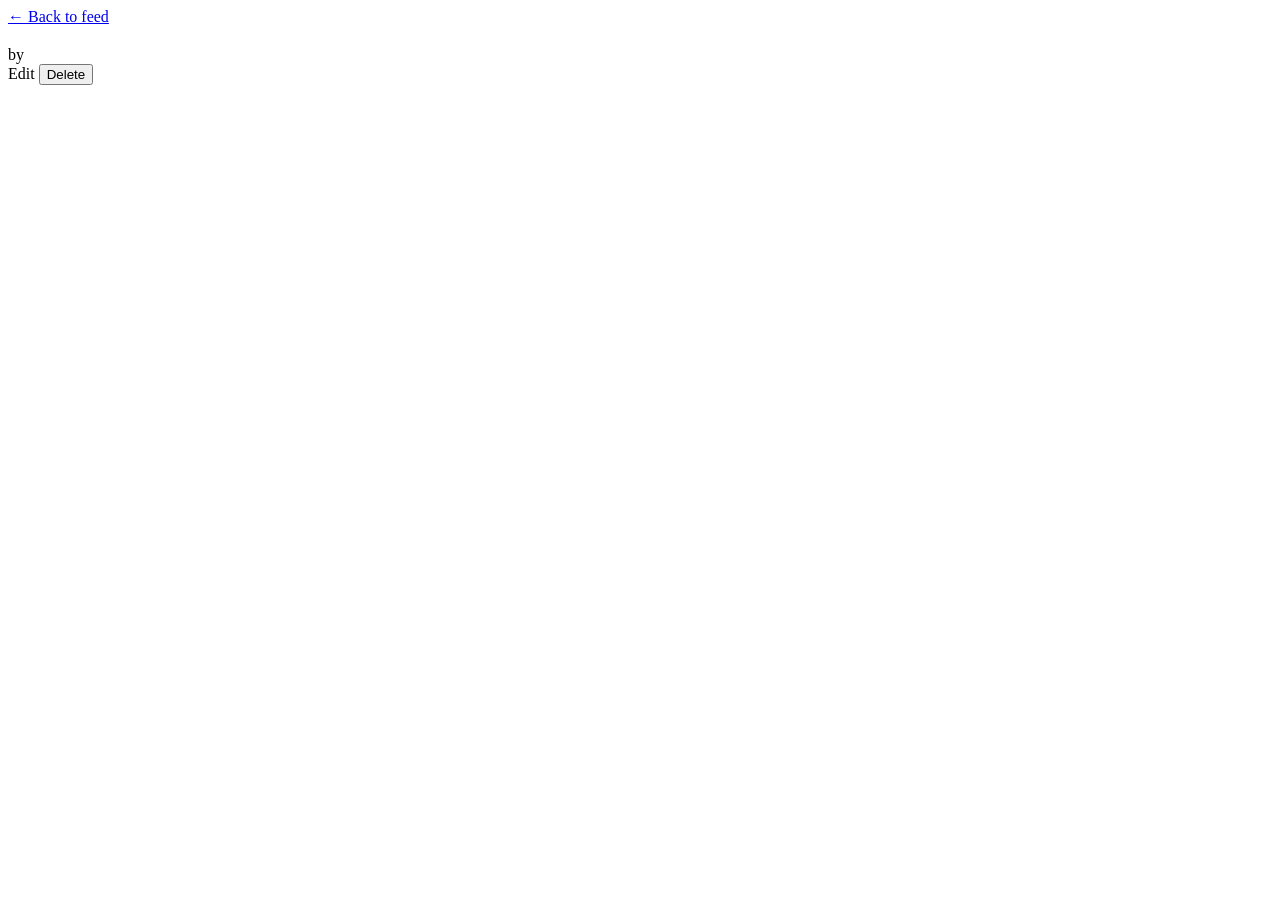
<file: src/main/resources/templates/blog-detail.html>
<!DOCTYPE html>
<html xmlns:th="http://www.thymeleaf.org" xmlns:sec="http://www.thymeleaf.org/extras/spring-security">
<head th:replace="~{fragments/layout :: pageHead(${post.title})}"></head>
<body>
<nav th:replace="~{fragments/layout :: navbar}"></nav>

<main class="container container-narrow">
    <a href="/" class="back-link back-link-top">&larr; Back to feed</a>
    <div th:replace="~{fragments/alerts :: alerts}"></div>

    <article class="post-detail">
        <div class="post-hero-image" th:if="${post.coverImageUrl}"
             th:style="'background-image:url(' + ${post.coverImageUrl} + ')'"></div>

        <div class="post-detail-body">
            <div class="post-meta-row">
                <span class="badge"
                      th:classappend="${post.visibility.name() == 'PRIVATE'} ? 'badge-private' : 'badge-public'"
                      th:text="${post.visibility.name() == 'PRIVATE'} ? 'Private' : 'Public'"></span>
                <span class="card-date" th:text="${#temporals.format(post.createdAt, 'MMMM d, yyyy')}"></span>
            </div>

            <h1 class="post-title" th:text="${post.title}"></h1>

            <div class="post-byline">
                <span class="profile-avatar-sm"
                      th:text="${#strings.toUpperCase(#strings.substring(post.authorName,0,1))}"></span>
                <span>by <strong th:text="${post.authorName}"></strong></span>
            </div>

            <div class="post-tags" th:if="${!#lists.isEmpty(post.tags)}">
                <span class="tag-pill" th:each="t : ${post.tags}" th:text="${t}"></span>
            </div>

            <div class="post-content" th:text="${post.content}"></div>

            <div class="post-actions" sec:authorize="isAuthenticated()" th:if="${post.authorId}">
                <a th:href="@{'/blogs/' + ${post.id} + '/edit'}" class="btn btn-secondary btn-sm">Edit</a>
                <button type="button" class="btn btn-danger btn-sm" id="delete-btn"
                        th:attr="data-post-id=${post.id}">Delete</button>
            </div>
        </div>
    </article>
</main>

<footer th:replace="~{fragments/layout :: footer}"></footer>
<script th:src="@{/js/toast.js}"></script>
<script th:src="@{/js/blog-actions.js}"></script>
</body>
</html>
</file>
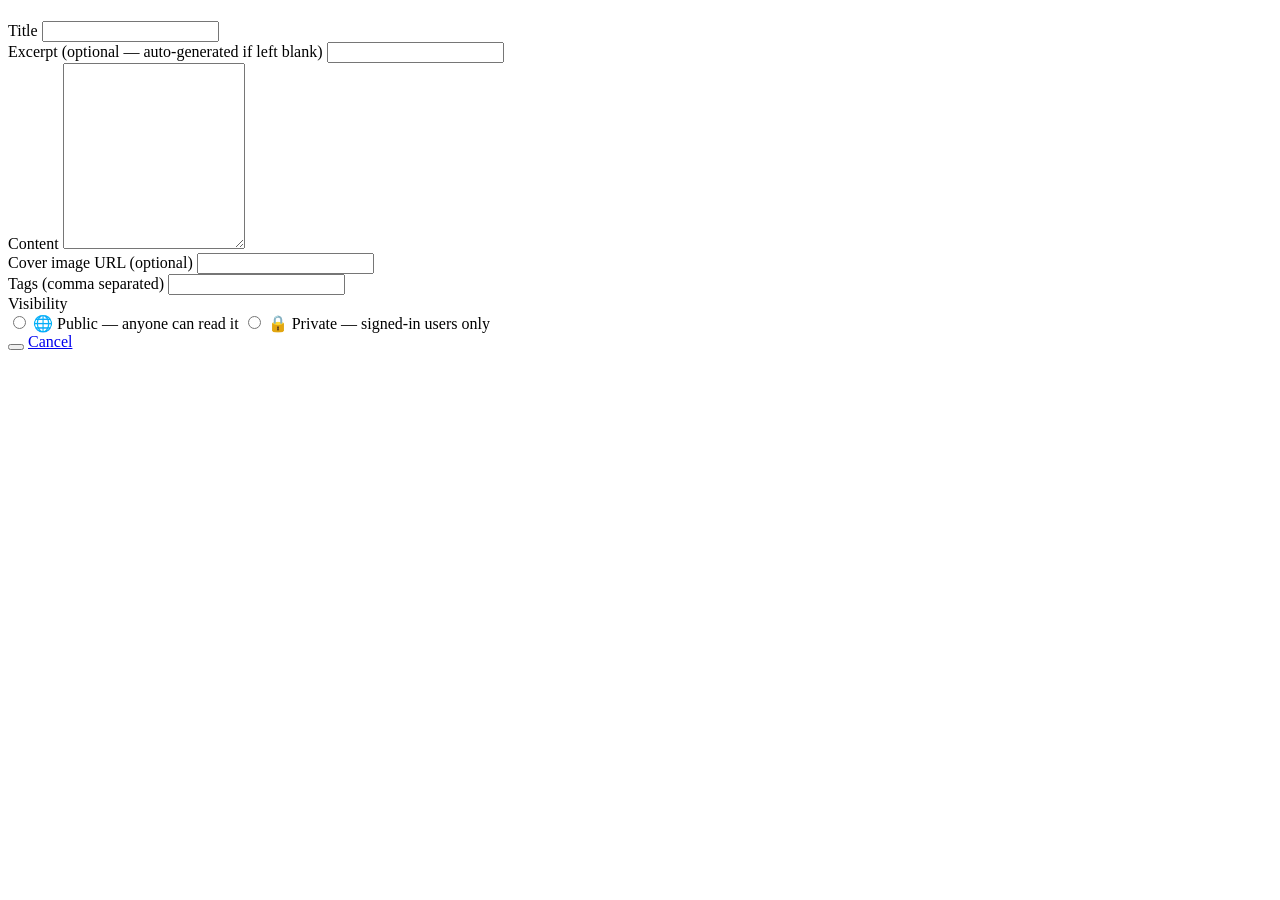
<file: src/main/resources/templates/blog-form.html>
<!DOCTYPE html>
<html xmlns:th="http://www.thymeleaf.org">
<head th:replace="~{fragments/layout :: pageHead(${mode == 'edit'} ? 'Edit post' : 'New post')}"></head>
<body>
<nav th:replace="~{fragments/layout :: navbar}"></nav>

<main class="container container-narrow">
    <div class="page-header">
        <h1 th:text="${mode == 'edit'} ? 'Edit post' : 'Write a new post'"></h1>
    </div>

    <form id="blog-form" class="form-card glass"
          th:attr="data-mode=${mode}, data-post-id=${mode == 'edit' ? post.id : ''}">

        <div id="form-error" class="alert alert-error" hidden></div>

        <div class="form-group">
            <label for="title">Title</label>
            <input type="text" id="title" name="title" maxlength="200" required
                   th:value="${mode == 'edit'} ? ${post.title} : ''">
        </div>

        <div class="form-group">
            <label for="excerpt">Excerpt <span class="hint">(optional — auto-generated if left blank)</span></label>
            <input type="text" id="excerpt" name="excerpt" maxlength="500"
                   th:value="${mode == 'edit'} ? ${post.excerpt} : ''">
        </div>

        <div class="form-group">
            <label for="content">Content</label>
            <textarea id="content" name="content" rows="12" required
                      th:text="${mode == 'edit'} ? ${post.content} : ''"></textarea>
        </div>

        <div class="form-group">
            <label for="coverImageUrl">Cover image URL <span class="hint">(optional)</span></label>
            <input type="url" id="coverImageUrl" name="coverImageUrl"
                   th:value="${mode == 'edit'} ? ${post.coverImageUrl} : ''">
        </div>

        <div class="form-group">
            <label for="tags">Tags <span class="hint">(comma separated)</span></label>
            <input type="text" id="tags" name="tags"
                   th:value="${mode == 'edit' and post.tags != null} ? ${#strings.arrayJoin(post.tags, ', ')} : ''">
        </div>

        <div class="form-group">
            <label>Visibility</label>
            <div class="visibility-toggle">
                <label class="visibility-option">
                    <input type="radio" name="visibility" value="PUBLIC"
                           th:checked="${mode != 'edit' or post.visibility.name() == 'PUBLIC'}">
                    <span>🌐 Public — anyone can read it</span>
                </label>
                <label class="visibility-option">
                    <input type="radio" name="visibility" value="PRIVATE"
                           th:checked="${mode == 'edit' and post.visibility.name() == 'PRIVATE'}">
                    <span>🔒 Private — signed-in users only</span>
                </label>
            </div>
        </div>

        <div class="form-actions">
            <button type="submit" class="btn btn-primary" id="submit-btn">
                <span th:text="${mode == 'edit'} ? 'Save changes' : 'Publish post'"></span>
            </button>
            <a href="/" class="btn-text">Cancel</a>
        </div>
    </form>
</main>

<footer th:replace="~{fragments/layout :: footer}"></footer>
<script th:src="@{/js/toast.js}"></script>
<script th:src="@{/js/blog-form.js}"></script>
</body>
</html>
</file>
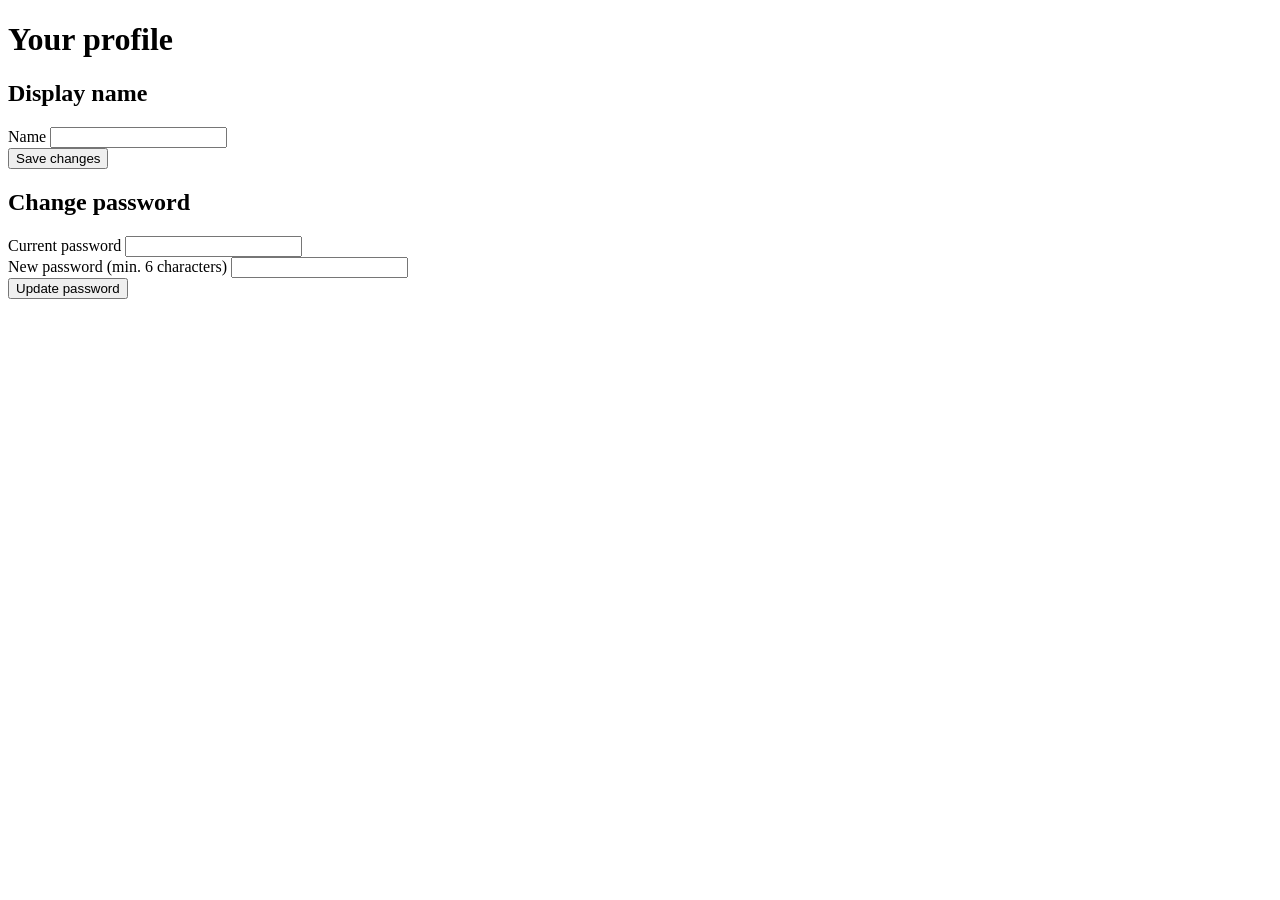
<file: src/main/resources/templates/profile.html>
<!DOCTYPE html>
<html xmlns:th="http://www.thymeleaf.org">
<head th:replace="~{fragments/layout :: pageHead('Your profile')}"></head>
<body>
<nav th:replace="~{fragments/layout :: navbar}"></nav>

<main class="container container-narrow">
    <div class="page-header">
        <h1>Your profile</h1>
    </div>
    <div th:replace="~{fragments/alerts :: alerts}"></div>

    <div class="profile-card">
        <div class="profile-avatar-lg"
             th:text="${#strings.toUpperCase(#strings.substring(user.displayName,0,1))}"></div>
        <div>
            <p class="profile-name" th:text="${user.displayName}"></p>
            <p class="profile-email" th:text="${user.email}"></p>
        </div>
    </div>

    <div class="form-card">
        <h2 class="form-title">Display name</h2>
        <form th:action="@{/profile}" method="post">
            <div class="form-group">
                <label for="displayName">Name</label>
                <input type="text" id="displayName" name="displayName"
                       th:value="${user.displayName}" maxlength="100" required>
            </div>
            <button type="submit" class="btn btn-primary">Save changes</button>
        </form>
    </div>

    <div class="form-card">
        <h2 class="form-title">Change password</h2>
        <form th:action="@{/profile/password}" method="post">
            <div class="form-group">
                <label for="currentPassword">Current password</label>
                <input type="password" id="currentPassword" name="currentPassword" required>
            </div>
            <div class="form-group">
                <label for="newPassword">New password <span class="hint">(min. 6 characters)</span></label>
                <input type="password" id="newPassword" name="newPassword" minlength="6" required>
            </div>
            <button type="submit" class="btn btn-secondary">Update password</button>
        </form>
    </div>
</main>

<footer th:replace="~{fragments/layout :: footer}"></footer>
</body>
</html>
</file>
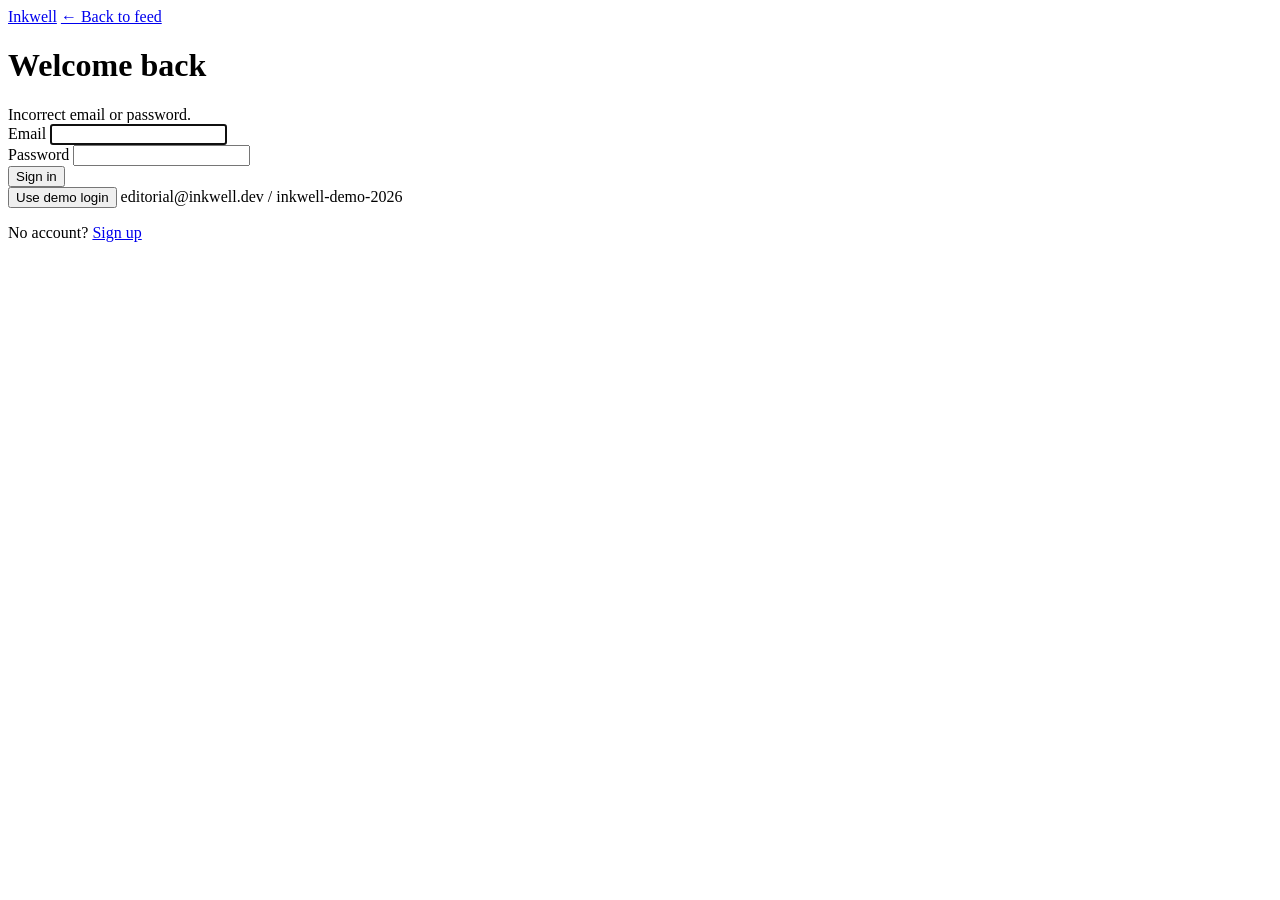
<file: src/main/resources/templates/auth/login.html>
<!DOCTYPE html>
<html xmlns:th="http://www.thymeleaf.org">
<head th:replace="~{fragments/layout :: pageHead('Sign in')}"></head>
<body>
<nav class="nav-glass">
    <div class="nav-inner">
        <a href="/" class="brand"><span class="brand-mark"></span><span>Inkwell</span></a>
        <a href="/" class="nav-link">&larr; Back to feed</a>
    </div>
</nav>

<main class="container container-auth">
    <div class="form-card glass">
        <h1 class="form-title">Welcome back</h1>

        <div th:if="${param.error}" class="alert alert-error">
            <span>Incorrect email or password.</span>
        </div>
        <div th:replace="~{fragments/alerts :: alerts}"></div>

        <form th:action="@{/auth/login}" method="post">
            <div class="form-group">
                <label for="username">Email</label>
                <input type="email" id="username" name="username" required autofocus>
            </div>
            <div class="form-group">
                <label for="password">Password</label>
                <input type="password" id="password" name="password" required>
            </div>
            <button type="submit" class="btn btn-primary btn-full">Sign in</button>
        </form>

        <div class="demo-login">
            <button type="button" id="fill-demo" class="btn-text">Use demo login</button>
            <span class="demo-login-hint">editorial@inkwell.dev / inkwell-demo-2026</span>
        </div>

        <p class="form-footer-note">No account? <a href="/auth/register">Sign up</a></p>
    </div>
</main>

<footer th:replace="~{fragments/layout :: footer}"></footer>
<script>
document.addEventListener("DOMContentLoaded", function () {
    document.getElementById("fill-demo").addEventListener("click", function () {
        document.getElementById("username").value = "editorial@inkwell.dev";
        document.getElementById("password").value = "inkwell-demo-2026";
    });
});
</script>
</body>
</html>
</file>
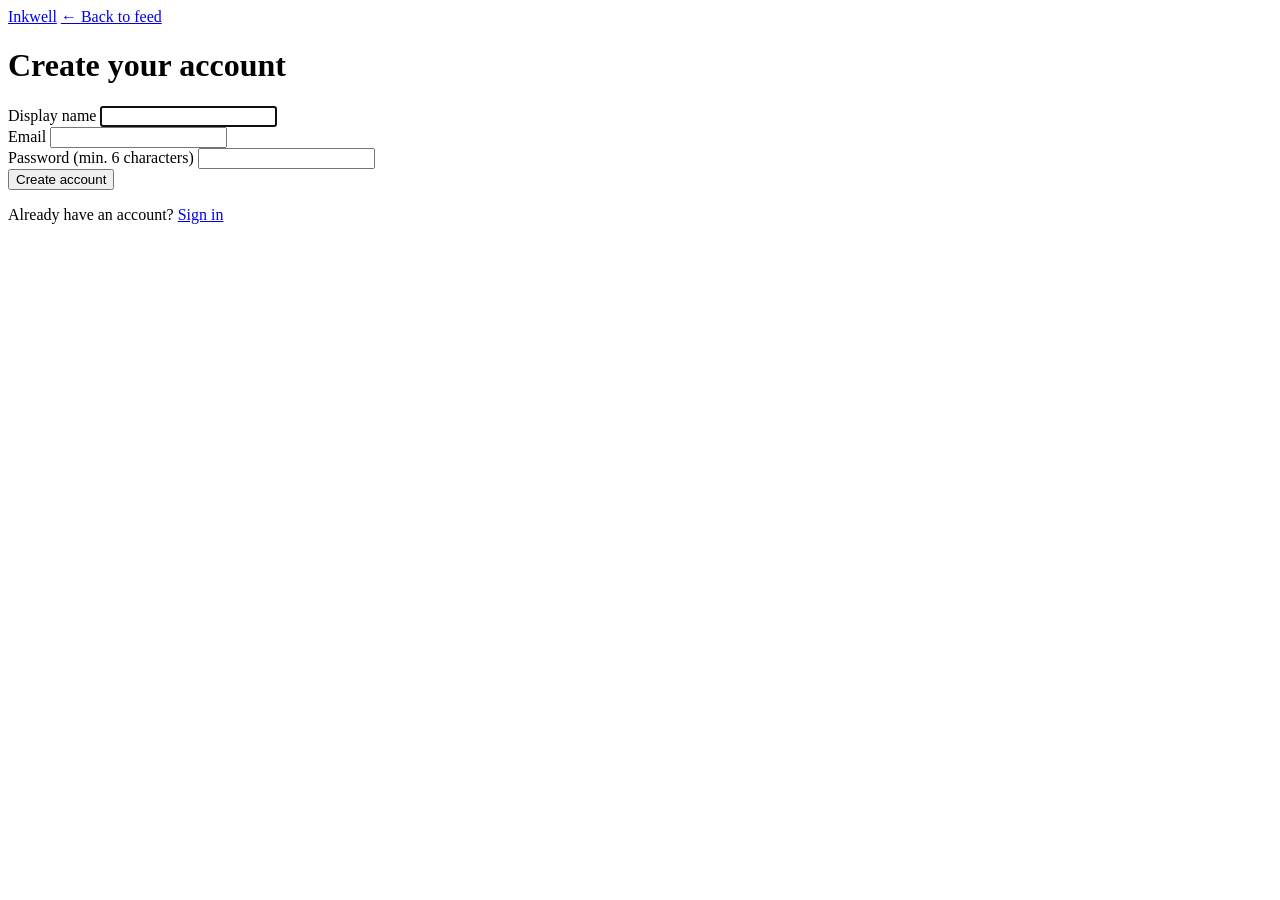
<file: src/main/resources/templates/auth/register.html>
<!DOCTYPE html>
<html xmlns:th="http://www.thymeleaf.org">
<head th:replace="~{fragments/layout :: pageHead('Sign up')}"></head>
<body>
<nav class="nav-glass">
    <div class="nav-inner">
        <a href="/" class="brand"><span class="brand-mark"></span><span>Inkwell</span></a>
        <a href="/" class="nav-link">&larr; Back to feed</a>
    </div>
</nav>

<main class="container container-auth">
    <div class="form-card glass">
        <h1 class="form-title">Create your account</h1>
        <div th:replace="~{fragments/alerts :: alerts}"></div>

        <form th:action="@{/auth/register}" method="post">
            <div class="form-group">
                <label for="displayName">Display name</label>
                <input type="text" id="displayName" name="displayName" maxlength="100" required autofocus>
            </div>
            <div class="form-group">
                <label for="email">Email</label>
                <input type="email" id="email" name="email" required>
            </div>
            <div class="form-group">
                <label for="password">Password <span class="hint">(min. 6 characters)</span></label>
                <input type="password" id="password" name="password" minlength="6" required>
            </div>
            <button type="submit" class="btn btn-primary btn-full">Create account</button>
        </form>

        <p class="form-footer-note">Already have an account? <a href="/auth/login">Sign in</a></p>
    </div>
</main>

<footer th:replace="~{fragments/layout :: footer}"></footer>
</body>
</html>
</file>
